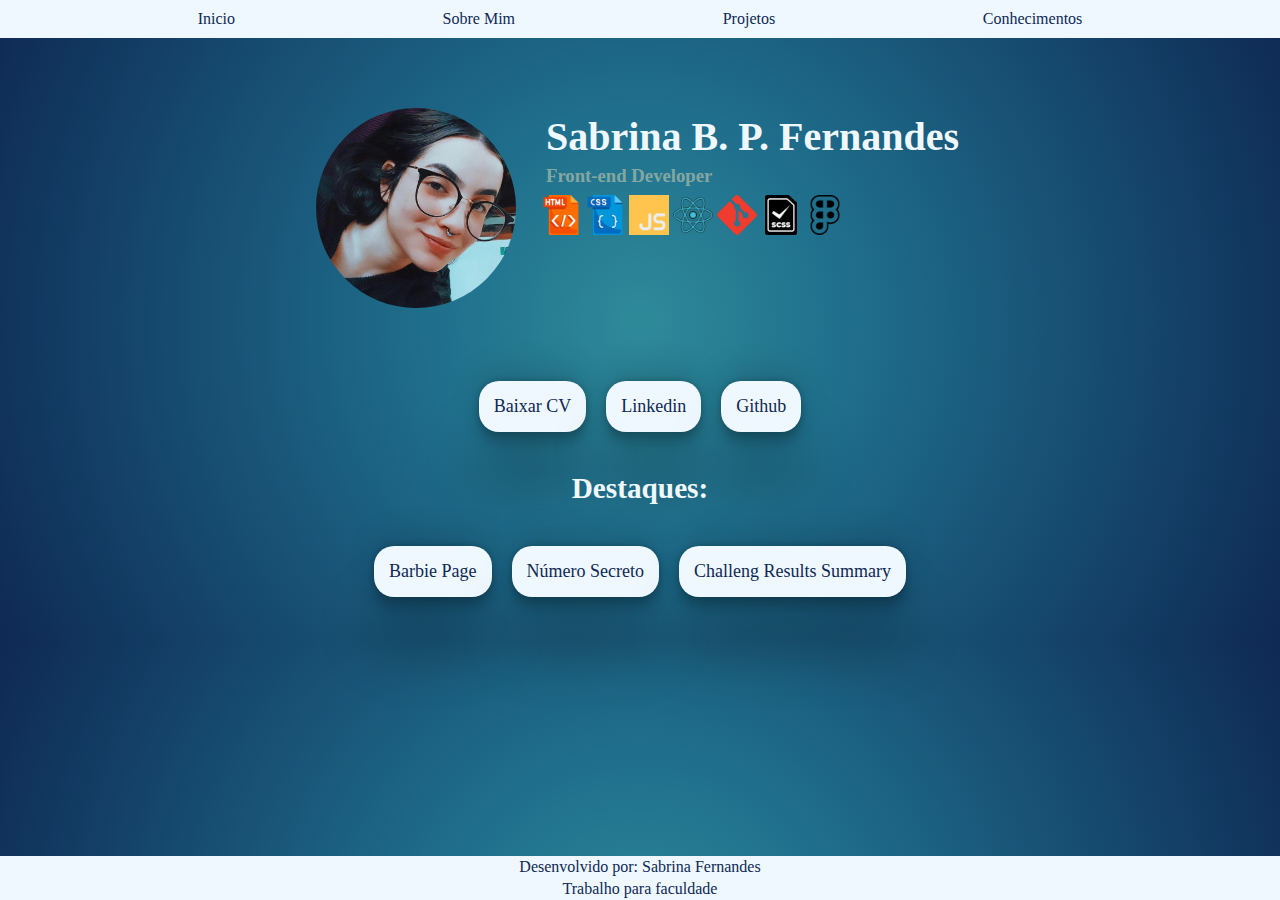
<file: index.html>
<!DOCTYPE html>
<html lang="en">
<head>
    <meta charset="UTF-8">
    <meta name="viewport" content="width=device-width, initial-scale=1.0">
    <title>Portfolio - Sabrina Fernandes</title>
    <link rel="stylesheet" type="text/css" href="style.css" media="screen"/>
</head>
<body>
    <header class="nav">
        <a class="nav-link" href="/index.html">Inicio</a>
        <a class="nav-link" href="./abbout.html">Sobre Mim</a>
        <a class="nav-link" href="./projects.html">Projetos</a>
        <a class="nav-link" href="./acquirements.html">Conhecimentos</a>
    </header>

    <div class="principal-content">
        <img class="photo" src="./imgs/foto.jpg"/>
        <div class="principal-info">
            <h1>Sabrina B. P. Fernandes</h1>
            <h3>Front-end Developer</h3>
            <div class="skils-icons">
                <img class="icon" src="./imgs/html-icon.png"/>
                <img class="icon" src="./imgs/css-icon.png"/>
                <img class="icon" src="./imgs/js-icon.png"/>
                <img class="icon" src="./imgs/react-icon.png"/>
                <img class="icon" src="./imgs/git-icon.png"/>
                <img class="icon" src="./imgs/scss-icon.png"/>
                <img class="icon" src="./imgs/figma-icon.png"/>
            </div>
        </div>
    </div>

    <div class="home-content-links">
        <a class="destaques" >Baixar CV</a>
        <a class="destaques" href="https://www.linkedin.com/in/sabrinabpf/" target="_blank">Linkedin</a>
        <a class="destaques" href="https://github.com/sabrinapratafernandes" target="_blank">Github</a>
    </div>

    <div class="home-destaques">
        <h3>Destaques:</h3>
        <div class="home-content-destaques">
            <a class="destaques" href="https://sabrinapratafernandes.github.io/barbiepage/" target="_blank">Barbie Page</a>
            <a class="destaques" href="https://sabrinapratafernandes.github.io/numero-secreto/" target="_blank">Número Secreto</a>
            <a class="destaques" href="https://sabrinapratafernandes.github.io/Challenge-results-summary/" target="_blank">Challeng Results Summary</a>
        </div>
    </div>
   

    <footer>
        <p>Desenvolvido por: Sabrina Fernandes</p>
        <p>Trabalho para faculdade</p>
    </footer>
</body>
</html>
</file>
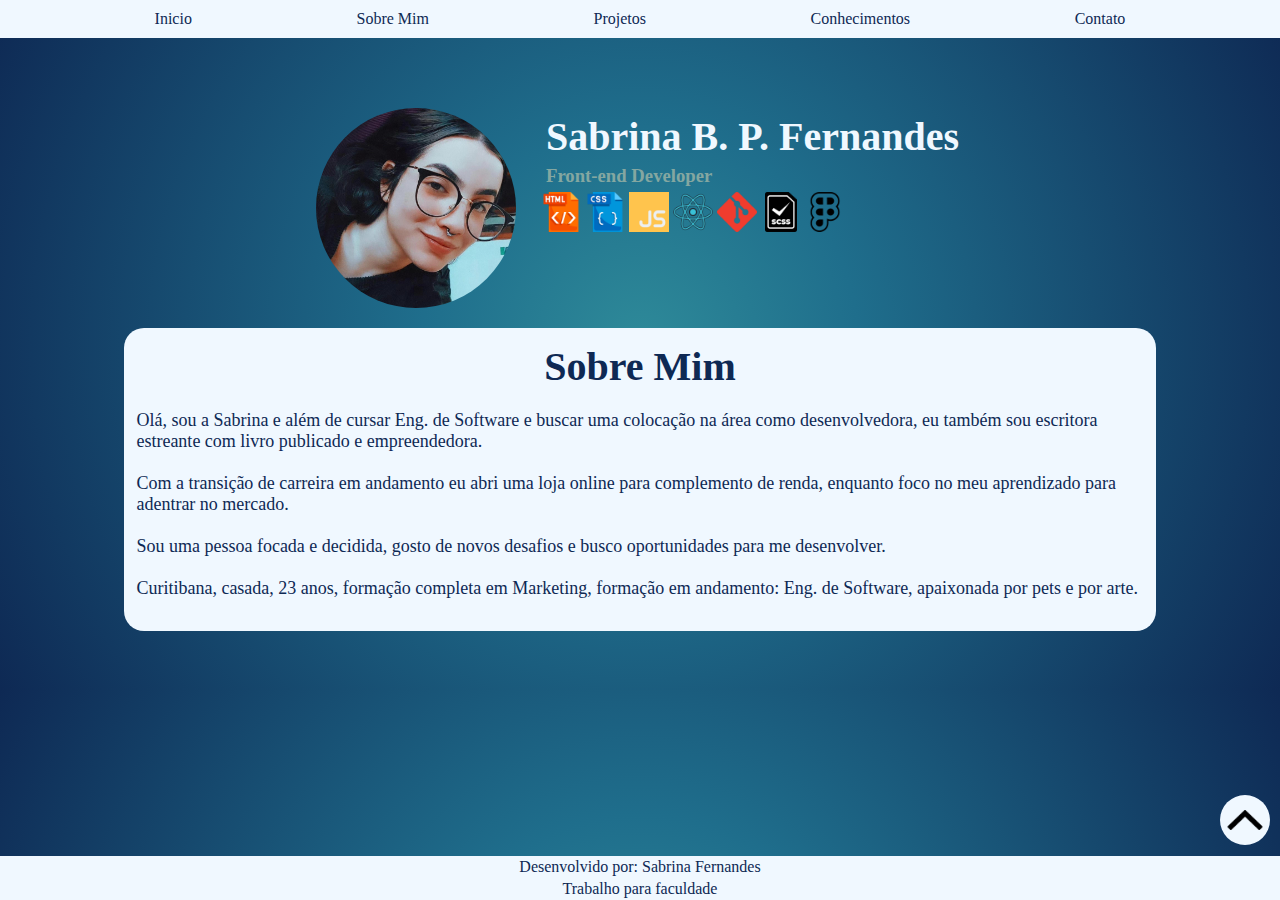
<file: abbout.html>
<!DOCTYPE html>
<html lang="en">
<head>
    <meta charset="UTF-8">
    <meta name="viewport" content="width=device-width, initial-scale=1.0">
    <title>Portfolio - Sabrina Fernandes</title>
    <link rel="stylesheet" type="text/css" href="style.css" media="screen"/>
</head>
<body>
    <header>
        <div class="nav-b">
            <div class="menu-toggle" id="menuToggle">
                <div class="bar"></div>
                <div class="bar"></div>
                <div class="bar"></div>
            </div>  
    
            <ul class="menu" id="menu">
                <li><a class="nav-link" href="/index.html">Inicio</a></li>
                <li><a class="nav-link" href="/abbout.html">Sobre Mim</a></li>
                <li><a class="nav-link" href="/projects.html">Projetos</a></li>
                <li><a class="nav-link" href="/acquirements.html">Conhecimentos</a></li>
                <li><a class="nav-link" href="/form.html">Contato</a></li>
            </ul>
        </div>
    </header>
    
    <header class="nav">
        <a class="nav-link" href="/index.html">Inicio</a>
        <a class="nav-link" href="./abbout.html">Sobre Mim</a>
        <a class="nav-link" href="./projects.html">Projetos</a>
        <a class="nav-link" href="./acquirements.html">Conhecimentos</a>
        <a class="nav-link" href="./form.html">Contato</a>
    </header>

    <div class="principal-content">
        <img class="photo" src="./imgs/foto.jpg"/>
        <div class="principal-info">
            <h1>Sabrina B. P. Fernandes</h1>
            <h3>Front-end Developer</h3>
            <div>
                <img class="icon" src="./imgs/html-icon.png"/>
                <img class="icon" src="./imgs/css-icon.png"/>
                <img class="icon" src="./imgs/js-icon.png"/>
                <img class="icon" src="./imgs/react-icon.png"/>
                <img class="icon" src="./imgs/git-icon.png"/>
                <img class="icon" src="./imgs/scss-icon.png"/>
                <img class="icon" src="./imgs/figma-icon.png"/>
            </div>
        </div>
    </div>

    <div class="abbout-principal">

        <h2 class="title">Sobre Mim</h2>
    
        <p class="more-abbout">
            Olá, sou a Sabrina e além de cursar Eng. de Software e buscar uma colocação na área como desenvolvedora, eu também sou escritora estreante com livro publicado e empreendedora. <br> <br>
            Com a transição de carreira em andamento eu abri uma loja online para complemento de renda, enquanto foco no meu aprendizado para adentrar no mercado. <br> <br>
            Sou uma pessoa focada e decidida, gosto de novos desafios e busco oportunidades para me desenvolver. <br> <br>
            Curitibana, casada, 23 anos, formação completa em Marketing, formação em andamento: Eng. de Software, apaixonada por pets e por arte.
        </p>
        
    </div>

 
    <a class="scroll" id="btnScrollToTop">
        <img class="arrow-up-img" src="./imgs/arrow-up.png" alt="">
    </a>

    <footer>
        <p>Desenvolvido por: Sabrina Fernandes</p>
        <p>Trabalho para faculdade</p>
    </footer>

    <script src="/script.js"></script>
</body>
</html>
</file>
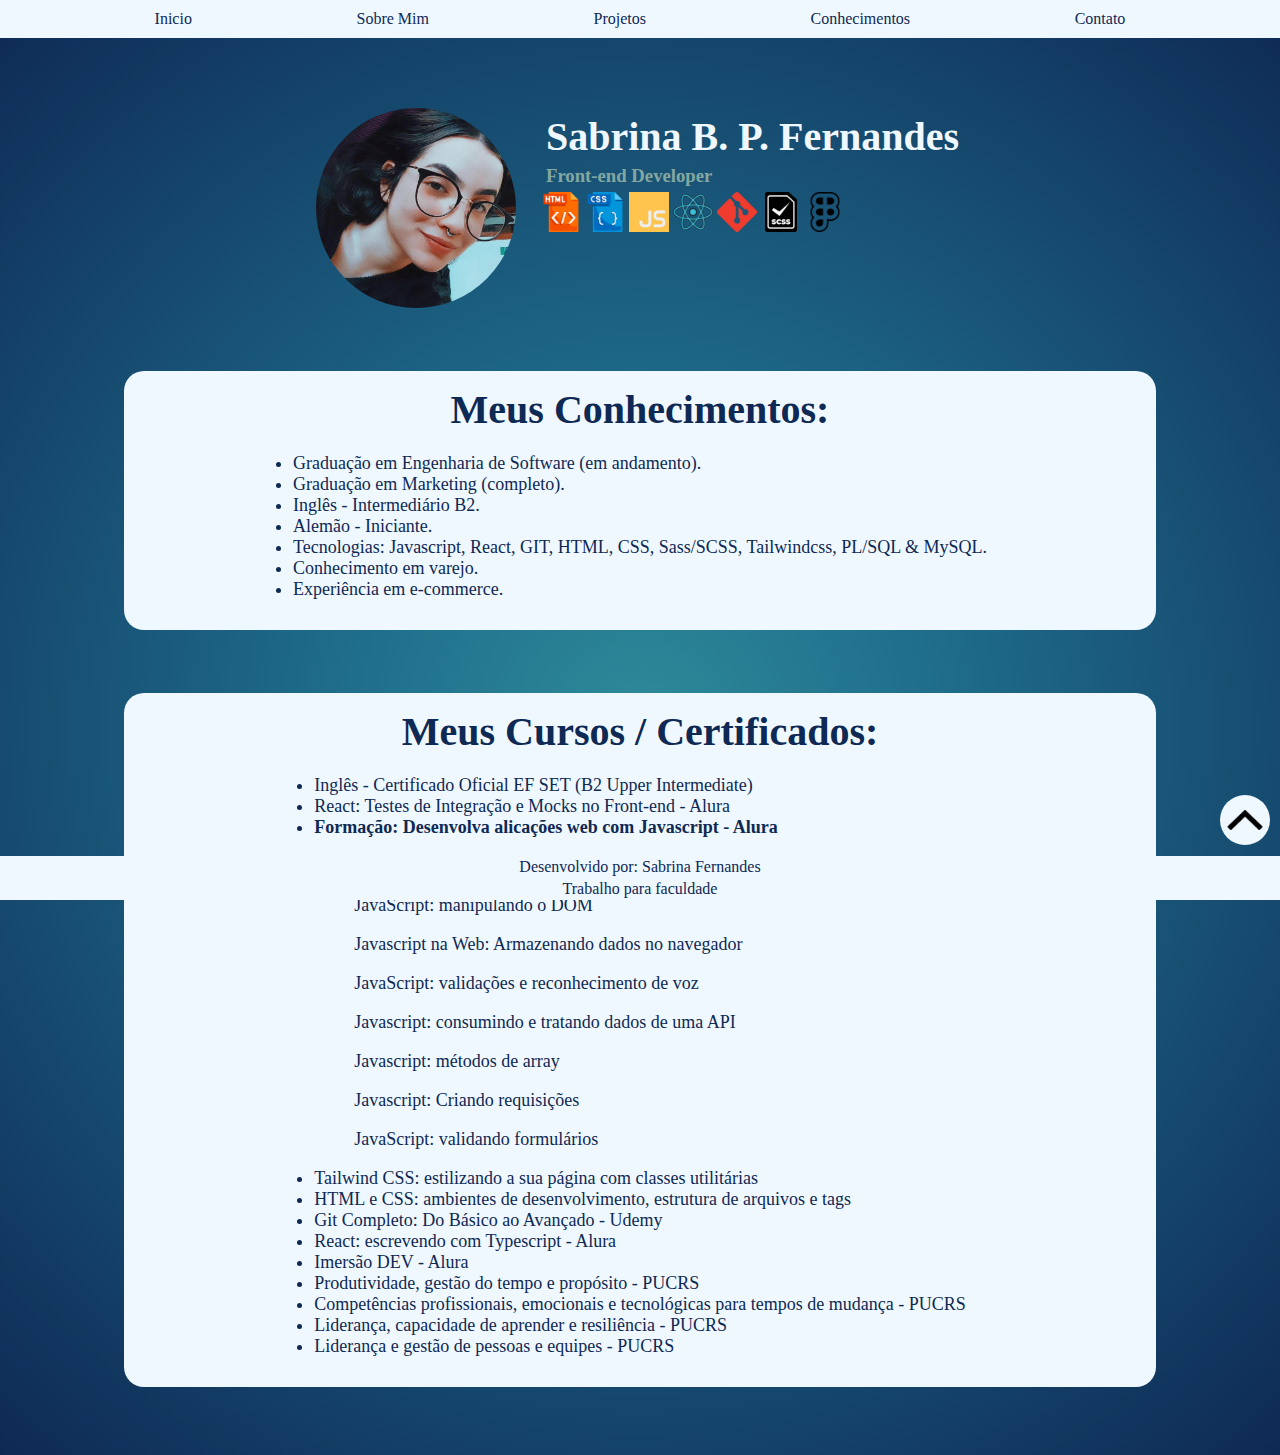
<file: acquirements.html>
<!DOCTYPE html>
<html lang="en">
<head>
    <meta charset="UTF-8">
    <meta name="viewport" content="width=device-width, initial-scale=1.0">
    <title>Document</title>
    <link rel="stylesheet" type="text/css" href="style.css" media="screen"/>
</head>
<body>
    <header>
        <div class="nav-b">
            <div class="menu-toggle" id="menuToggle">
                <div class="bar"></div>
                <div class="bar"></div>
                <div class="bar"></div>
            </div>  
    
            <ul class="menu" id="menu">
                <li><a class="nav-link" href="/index.html">Inicio</a></li>
                <li><a class="nav-link" href="/abbout.html">Sobre Mim</a></li>
                <li><a class="nav-link" href="/projects.html">Projetos</a></li>
                <li><a class="nav-link" href="/acquirements.html">Conhecimentos</a></li>
                <li><a class="nav-link" href="/form.html">Contato</a></li>
            </ul>
        </div>
    </header>

    <header class="nav">
        <a class="nav-link" href="/index.html">Inicio</a>
        <a class="nav-link" href="./abbout.html">Sobre Mim</a>
        <a class="nav-link" href="./projects.html">Projetos</a>
        <a class="nav-link" href="./acquirements.html">Conhecimentos</a>
        <a class="nav-link" href="./form.html">Contato</a>
    </header>

    <div class="principal-content">
        <img class="photo" src="./imgs/foto.jpg"/>
        <div class="principal-info">
            <h1>Sabrina B. P. Fernandes</h1>
            <h3>Front-end Developer</h3>
            <div>
                <img class="icon" src="./imgs/html-icon.png"/>
                <img class="icon" src="./imgs/css-icon.png"/>
                <img class="icon" src="./imgs/js-icon.png"/>
                <img class="icon" src="./imgs/react-icon.png"/>
                <img class="icon" src="./imgs/git-icon.png"/>
                <img class="icon" src="./imgs/scss-icon.png"/>
                <img class="icon" src="./imgs/figma-icon.png"/>
            </div>
        </div>
    </div>

    <div class="acquirements">
        <h2 class="title">Meus Conhecimentos:</h2>
        <div class="acquirements-list">
            <li>Graduação em Engenharia de Software (em andamento).</li>
            <li>Graduação em Marketing (completo). </li>
            <li>Inglês - Intermediário B2. </li>
            <li>Alemão - Iniciante.</li>
            <li>Tecnologias: Javascript, React, GIT, HTML, CSS, Sass/SCSS, Tailwindcss, PL/SQL & MySQL.</li>
            <li>Conhecimento em varejo.</li>
            <li>Experiência em e-commerce. </li>
        </div>
    </div>

    <div class="acquirements-2">
        <h2 class="title">Meus Cursos / Certificados:</h2>
        <div class="acquirements-list">
            <li>Inglês - Certificado Oficial EF SET (B2 Upper Intermediate)</li>
            <li>React: Testes de Integração e Mocks no Front-end - Alura</li>
            <li><strong>Formação: Desenvolva alicações web com Javascript - Alura</strong></li>

            <ul>JavaScript para Web: Crie páginas dinâmicas</ul>
            <ul>JavaScript: manipulando o DOM</ul>
            <ul>Javascript na Web: Armazenando dados no navegador</ul>
            <ul>JavaScript: validações e reconhecimento de voz</ul>
            <ul>Javascript: consumindo e tratando dados de uma API</ul>
            <ul>Javascript: métodos de array</ul>
            <ul>Javascript: Criando requisições</ul>
            <ul>JavaScript: validando formulários</ul>

            <li>Tailwind CSS: estilizando a sua página com classes utilitárias</li>
            <li>HTML e CSS: ambientes de desenvolvimento, estrutura de arquivos e tags</li>
            <li>Git Completo: Do Básico ao Avançado - Udemy</li>
            <li>React: escrevendo com Typescript - Alura</li>
            <li>Imersão DEV - Alura</li>
            <li>Produtividade, gestão do tempo e propósito - PUCRS</li>
            <li>Competências profissionais, emocionais e tecnológicas para tempos de mudança - PUCRS</li>
            <li>Liderança, capacidade de aprender e resiliência - PUCRS</li>
            <li>Liderança e gestão de pessoas e equipes - PUCRS</li>
        </div>
    </div>

    <a class="scroll" id="btnScrollToTop">
        <img class="arrow-up-img" src="./imgs/arrow-up.png" alt="">
    </a>

    <footer>
        <p>Desenvolvido por: Sabrina Fernandes</p>
        <p>Trabalho para faculdade</p>
    </footer>

    <script src="/script.js"></script>
</body>
</html>
</file>
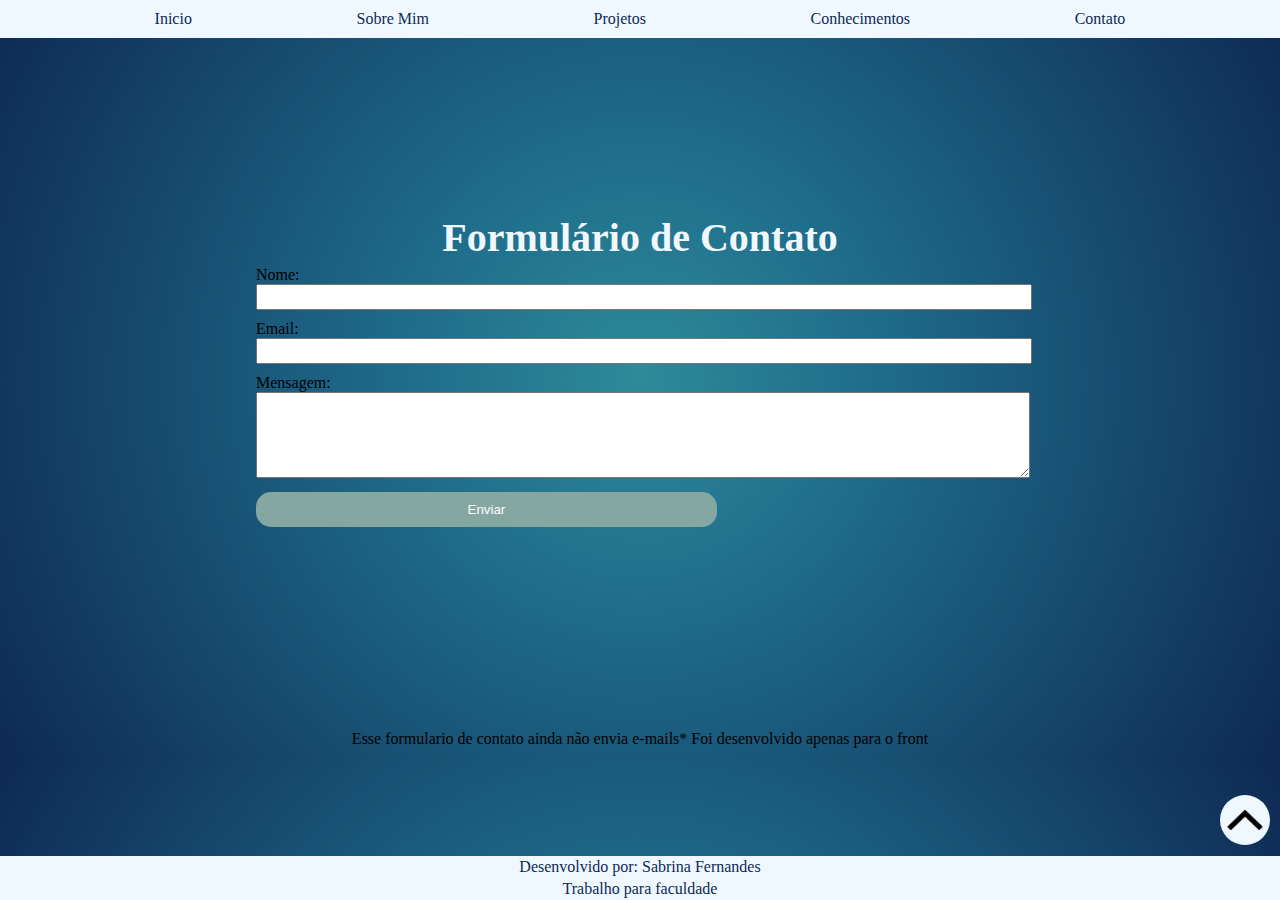
<file: form.html>
<!DOCTYPE html>
<html lang="en">
<head>
    <meta charset="UTF-8">
    <meta name="viewport" content="width=device-width, initial-scale=1.0">
    <title>Portfolio - Sabrina Fernandes</title>
    <link rel="stylesheet" type="text/css" href="style.css" media="screen"/>
</head>
<body>
    <header>
        <div class="nav-b">
            <div class="menu-toggle" id="menuToggle">
                <div class="bar"></div>
                <div class="bar"></div>
                <div class="bar"></div>
            </div>  
    
            <ul class="menu" id="menu">
                <li><a class="nav-link" href="/index.html">Inicio</a></li>
                <li><a class="nav-link" href="/abbout.html">Sobre Mim</a></li>
                <li><a class="nav-link" href="/projects.html">Projetos</a></li>
                <li><a class="nav-link" href="/acquirements.html">Conhecimentos</a></li>
                <li><a class="nav-link" href="/form.html">Contato</a></li>
            </ul>
        </div>
    </header>

    <header class="nav">
        <a class="nav-link" href="/index.html">Inicio</a>
        <a class="nav-link" href="./abbout.html">Sobre Mim</a>
        <a class="nav-link" href="./projects.html">Projetos</a>
        <a class="nav-link" href="./acquirements.html">Conhecimentos</a>
        <a class="nav-link" href="./form.html">Contato</a>
    </header>

    <div class="container-form">
        <h1 class="title-form">Formulário de Contato</h1>

        <form id="contactForm" onsubmit="return validateForm()">
            <label for="name">Nome:</label><br>
            <input type="text" id="name" name="name" required><br>
            <label for="email">Email:</label><br>
            <input type="email" id="email" name="email" required><br>
            <label for="message">Mensagem:</label><br>
            <textarea id="message" name="message" required></textarea><br>
            <button type="submit">Enviar</button>
        </form>

        <div id="successMessage" style="display: none;">
            Obrigado! Sua mensagem foi enviada com sucesso.
        </div>
    </div>

    <p>
        Esse formulario de contato ainda não envia e-mails*
        Foi desenvolvido apenas para o front
    </p>

    <a class="scroll" id="btnScrollToTop">
        <img class="arrow-up-img" src="./imgs/arrow-up.png" alt="">
    </a>
    
    <footer>
        <p>Desenvolvido por: Sabrina Fernandes</p>
        <p>Trabalho para faculdade</p>
    </footer>
    
    <script src="/script.js"></script>
</body>
</html>
</file>
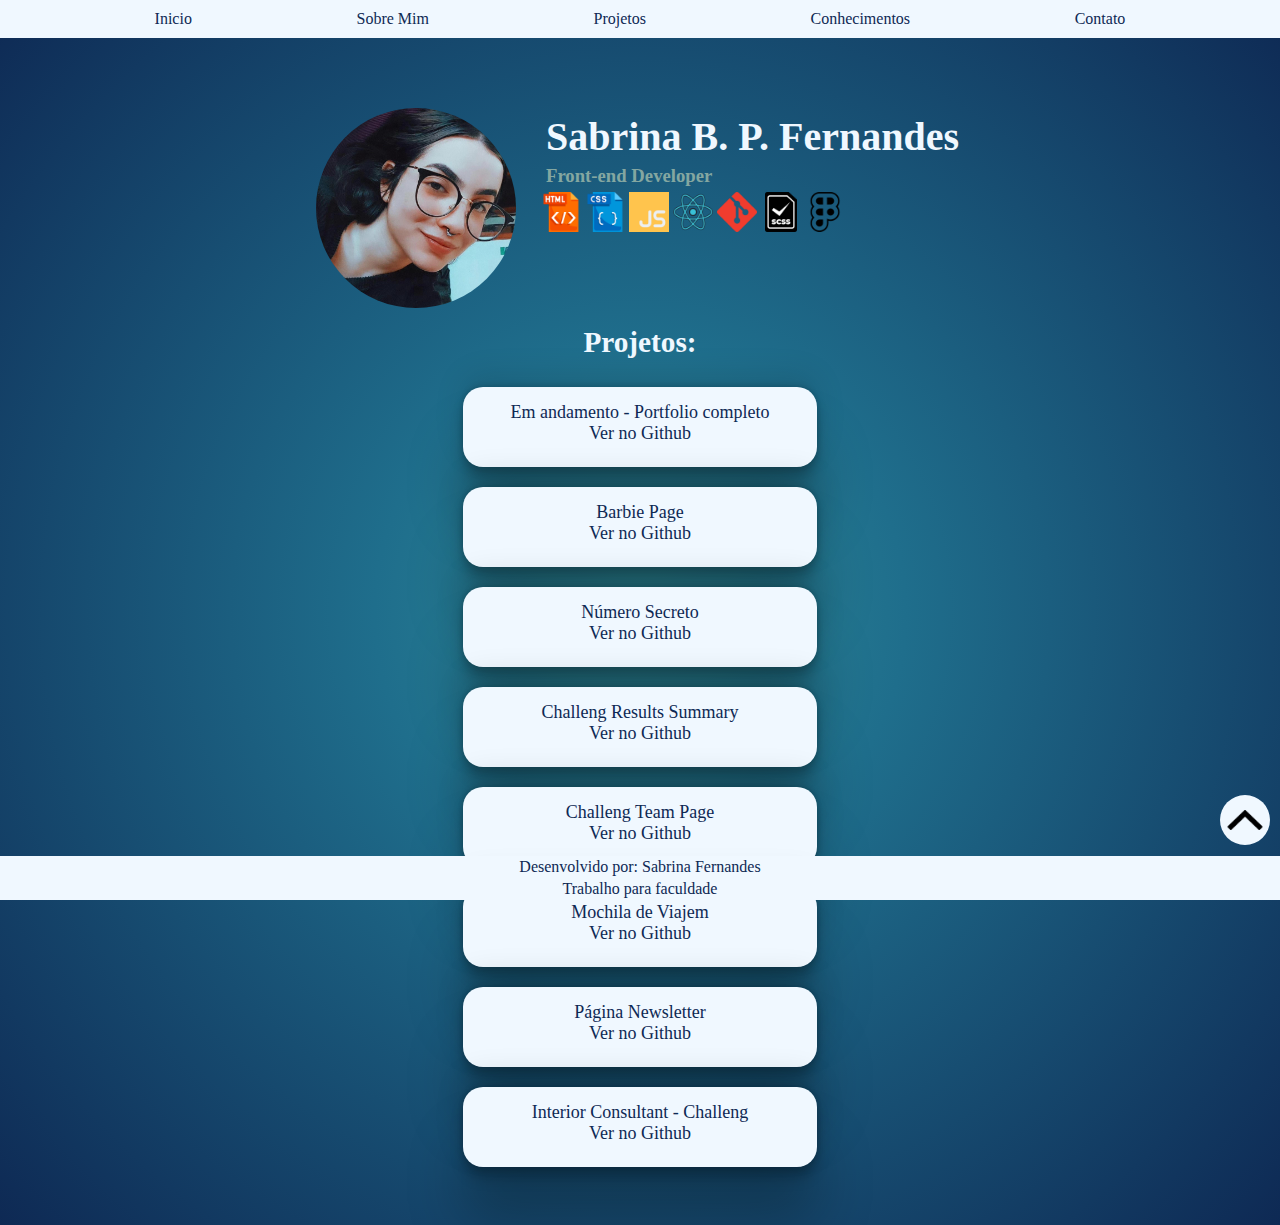
<file: projects.html>
<!DOCTYPE html>
<html lang="en">
<head>
    <meta charset="UTF-8">
    <meta name="viewport" content="width=device-width, initial-scale=1.0">
    <title>Document</title>
    <link rel="stylesheet" type="text/css" href="style.css" media="screen"/>
</head>
<body>
    <header>
        <div class="nav-b">
            <div class="menu-toggle" id="menuToggle">
                <div class="bar"></div>
                <div class="bar"></div>
                <div class="bar"></div>
            </div>  
    
            <ul class="menu" id="menu">
                <li><a class="nav-link" href="/index.html">Inicio</a></li>
                <li><a class="nav-link" href="/abbout.html">Sobre Mim</a></li>
                <li><a class="nav-link" href="/projects.html">Projetos</a></li>
                <li><a class="nav-link" href="/acquirements.html">Conhecimentos</a></li>
                <li><a class="nav-link" href="/form.html">Contato</a></li>
            </ul>
        </div>
    </header>
    
    <header class="nav">
        <a class="nav-link" href="/index.html">Inicio</a>
        <a class="nav-link" href="./abbout.html">Sobre Mim</a>
        <a class="nav-link" href="./projects.html">Projetos</a>
        <a class="nav-link" href="./acquirements.html">Conhecimentos</a>
        <a class="nav-link" href="./form.html">Contato</a>
    </header>

    <div>
        <div class="principal-content">
            <img class="photo" src="./imgs/foto.jpg"/>
            <div class="principal-info">
                <h1>Sabrina B. P. Fernandes</h1>
                <h3>Front-end Developer</h3>
                <div>
                    <img class="icon" src="./imgs/html-icon.png"/>
                    <img class="icon" src="./imgs/css-icon.png"/>
                    <img class="icon" src="./imgs/js-icon.png"/>
                    <img class="icon" src="./imgs/react-icon.png"/>
                    <img class="icon" src="./imgs/git-icon.png"/>
                    <img class="icon" src="./imgs/scss-icon.png"/>
                    <img class="icon" src="./imgs/figma-icon.png"/>
                </div>
            </div>
        </div>

        <div class="projects">
            <h3>Projetos:</h3>
            <div class="projects-content">
                <div class="projects-cards">
                    <a >Em andamento - Portfolio completo</a>
                    <a href="https://github.com/sabrinapratafernandes/Portfolio">Ver no Github</a>
                </div>
               

                <div class="projects-cards">
                    <a href="https://sabrinapratafernandes.github.io/barbiepage/">Barbie Page</a>
                    <a>Ver no Github</a>
                </div>
                
                <div class="projects-cards">
                    <a href="https://sabrinapratafernandes.github.io/numero-secreto/">Número Secreto</a>
                    <a>Ver no Github</a>
                </div>

                <div class="projects-cards">
                    <a  href="https://sabrinapratafernandes.github.io/Challenge-results-summary/">Challeng Results Summary</a>
                    <a>Ver no Github</a>
                </div>

                <div class="projects-cards">
                    <a  href="https://sabrinapratafernandes.github.io/My_team_page_devchallenges/">Challeng Team Page</a>
                    <a>Ver no Github</a>
                </div>

                <div class="projects-cards">
                    <a>Mochila de Viajem</a>
                    <a href="https://github.com/sabrinapratafernandes/mochila-de-viagem">Ver no Github</a>
                </div>
                
                <div class="projects-cards">
                    <a>Página Newsletter</a>
                    <a href="https://github.com/sabrinapratafernandes/newsletter_tailwind">Ver no Github</a>
                </div>

                <div class="projects-cards">
                    <a  href="">Interior Consultant - Challeng</a>
                    <a href="https://github.com/sabrinapratafernandes/Interior_consultant_devchallengs">Ver no Github</a>
                </div>
            </div>
        </div>
       
    </div>

    <a class="scroll" id="btnScrollToTop">
        <img class="arrow-up-img" src="./imgs/arrow-up.png" alt="">
    </a>

    <footer>
        <p>Desenvolvido por: Sabrina Fernandes</p>
        <p>Trabalho para faculdade</p>
    </footer>

    <script src="/script.js"></script>
</body>
</html>
</file>
<file: style.css>
body {
    display: flex;
    flex-direction: column;
    align-items: center;
    background: rgb(46,138,153);
    background: radial-gradient(circle, rgba(46,138,153,1) 0%, rgba(31,110,140,1) 30%, rgba(14,41,84,1) 100%);
}

a {
    text-decoration: none;
    color: #0E2954;
}

p {
    margin: 2px;
}

.nav {
    display: flex;
    flex-direction:row;
    justify-content: space-evenly;
    width: 100vw;
    position: fixed;
    top: 0;
    background-color:aliceblue;
    color: #0E2954;
}

.nav-link {
    padding: 8px;
}

h1 {
    color:aliceblue;
    font-size: 40px;
    margin: 5px;
}

h3 {
    margin: 5px;
}

.photo {
    width: 200px;
    margin-right: 25px;
    border-radius: 50%;
}

.principal-content {
    margin-top: 100px;
    display: flex;
    flex-direction: row;
    color: aliceblue;
}

.principal-info {
    color: #84A7A1;
}

.skils-icons {
    margin-top: 2%;
}

.icon {
    width: 40px;
}

.home-destaques {
    width: 100vw;
    display: flex;
    flex-direction: column;
    align-items: center;
    justify-content: center;
    margin-top: 2%;
    color:aliceblue;
    font-size: 25px;
}

.home-content-links {
   display: flex;
   margin-top: 5%;
   justify-content:center;
  
}

.home-content-destaques{
    display: flex;
    width: 100%;
    justify-content:center;
    margin: 2%;
 }

.destaques {
    background-color: aliceblue;
    border-radius: 20px;
    padding: 15px;
    margin: 10px;
    display: flex;
    flex-direction: row;
    align-items: center;
    box-shadow: rgba(0, 0, 0, 0.25) 0px 54px 55px, rgba(0, 0, 0, 0.12) 0px -12px 30px, rgba(0, 0, 0, 0.12) 0px 4px 6px, rgba(0, 0, 0, 0.17) 0px 12px 13px, rgba(0, 0, 0, 0.09) 0px -3px 5px;
    font-size: 18px;
}

.scroll {
    background-color:aliceblue;
    position: fixed;
    bottom: 55px;
    right: 10px;
    border-radius: 100%;
    width: 50px;
    height: 50px;
    display: flex;
    align-items: center;
    justify-content: center;
}

.arrow-up-img {
    width: 40px;
}

footer {
    background-color:aliceblue;
    position: fixed;
    bottom: 0;
    width: 100vw;
    display: flex;
    flex-direction: column;
    align-items: center;
    color: #0E2954;
    height: fit-content;
}

.abbout-principal {
    color: #0E2954;
    background-color: aliceblue;
    padding: 10px;
    padding-bottom: 30px;
    border-radius: 20px;
    display: flex;
    flex-direction: column;
    justify-content: center;
    align-items: center;
    width: 80%;
    margin-top: 20px;
    margin-bottom: 50px;
    font-size: 18px;
}

.title {
    font-size: 40px;
    margin: 5px;
    color: #0E2954;
}

.acquirements {
    color: #0E2954;
    background-color: aliceblue;
    padding: 10px;
    padding-bottom: 30px;
    border-radius: 20px;
    margin-top: 5%;
    width: 80%;
    display: flex;
    flex-direction: column;
    justify-content: center;
    align-items: center;
    font-size: 18px;
}

.acquirements-2 {
    color: #0E2954;
    background-color: aliceblue;
    padding: 10px;
    padding-bottom: 30px;
    border-radius: 20px;
    margin-top: 5%;
    width: 80%;
    display: flex;
    flex-direction: column;
    justify-content: center;
    align-items: center;
    font-size: 18px;
    margin-bottom: 60px;
}

.acquirements-list {
    margin-top: 15px;
}

.more-abbout {
    margin-top: 15px;
}

.generic-title {
    font-size: 20px;
    color: aliceblue;
}

.projects {
    width: 100%;
    display: flex;
    flex-direction: column;
    align-items: center;
    justify-content: center;
    margin-top: 2%;
    color:aliceblue;
    font-size: 25px;
}

.projects-content {
   display: flex;
   flex-direction: column;
   width: 100%;
   justify-content:center;
   align-items: center;
   margin: 2%;
   margin-bottom: 40px;
}

.projects-cards {
    background-color: aliceblue;
    border-radius: 20px;
    padding: 15px;
    margin: 10px;
    height: 50px;
    width: 50%;
    display: flex;
    flex-direction: column;
    align-items: center;
    box-shadow: rgba(0, 0, 0, 0.25) 0px 54px 55px, rgba(0, 0, 0, 0.12) 0px -12px 30px, rgba(0, 0, 0, 0.12) 0px 4px 6px, rgba(0, 0, 0, 0.17) 0px 12px 13px, rgba(0, 0, 0, 0.09) 0px -3px 5px;
    font-size: 18px;
}

.container-form {
    display: flex;
    flex-direction: column;
    align-items: center;
    justify-content: center;
    height: 80vh;

}

form {
    width: 60vw;
}

label, input, textarea {
    margin-bottom: 10px;
    width: 100%;
    height: 20px;
}

textarea {
    height: 80px;
}

button {
    padding: 10px 20px;
    background-color:#84A7A1;
    color: #fff;
    border: none;
    cursor: pointer;
    border-radius: 15px;
    width: 60%;
}

button:hover {
    background-color:green;
}


@media (max-width: 768px) {
    h1 {
        color:aliceblue;
        font-size: 30px;
        margin: 2px;
    }
    
    .photo {
        width: 200px;
        border-radius: 50%;
    }

    .principal-content {
        margin-top: 50px;
        display: flex;
        flex-direction: column;
        align-items: center;

        color: aliceblue;
    }

    .home-content-destaques {
        display: flex;
        width: 100%;
        justify-content:center;
        flex-wrap: wrap;
        margin-bottom: 40px;
     }

     .projects-cards {
        width: 90%;
     }

     .nav {
        display:none;
     }
    
}


.nav-b {
    background-color:aliceblue;
    color:#0E2954;
    padding: 10px;
    display: flex; /* Esconder inicialmente */
    justify-content: space-between;
    border-radius: 100%;
    position: fixed;
    right: 10px;
    top: 5px;
}

.menu-toggle {
    cursor: pointer;
    display: none;
}

.bar {
    width: 25px;
    height: 3px;
    background-color:#0E2954;
    margin: 5px 0;
    transition: transform 0.4s;
}

.menu {
    list-style-type: none;
    padding: 0;
    margin: 0;
    display: none; /* Esconder inicialmente */
}

.menu.active {
    display: flex; /* Exibir o menu ao clicar no hambúrguer */
    flex-direction: column;
    background-color: #333;
    position: absolute;
    top: 60px;
    left: 10px;
}

.nav-link {
    color: #0E2954;
    text-decoration: none;
    padding: 10px;
}

@media screen and (max-width: 768px) {
    .menu-toggle {
        display: block; /* Exibir apenas em telas menores */
    }

    .menu.active {
        padding-top: 5px;
        padding-left: 10px;
        padding-right: 10px;
        display: flex;
        flex-direction: column;
        background-color: white;
        position: fixed;
        justify-content: space-around;
        top: 5px;
        border-radius: 20px;
        width: max-content;
        height: 60vh;
        left: 200px;
        box-shadow: rgba(0, 0, 0, 0.25) 0px 14px 28px, rgba(0, 0, 0, 0.22) 0px 10px 10px;
    }
    
}
</file>
